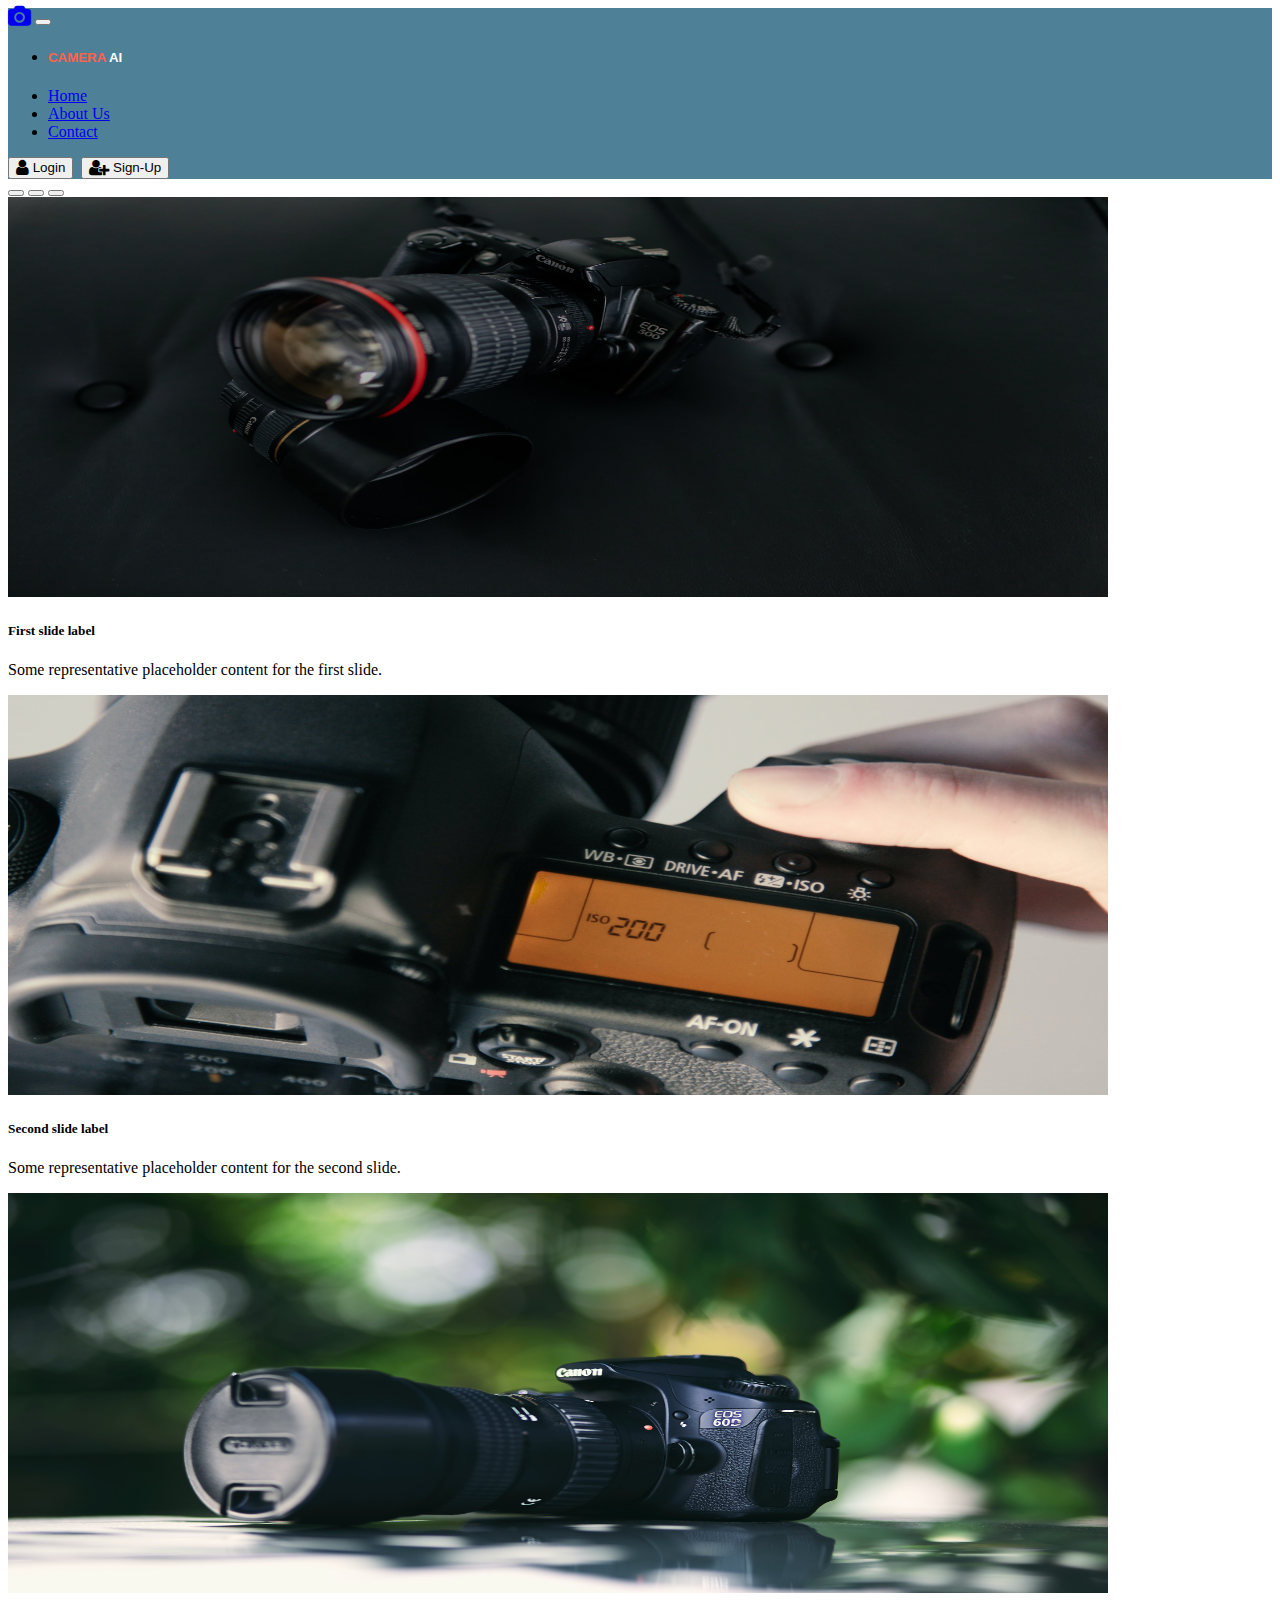
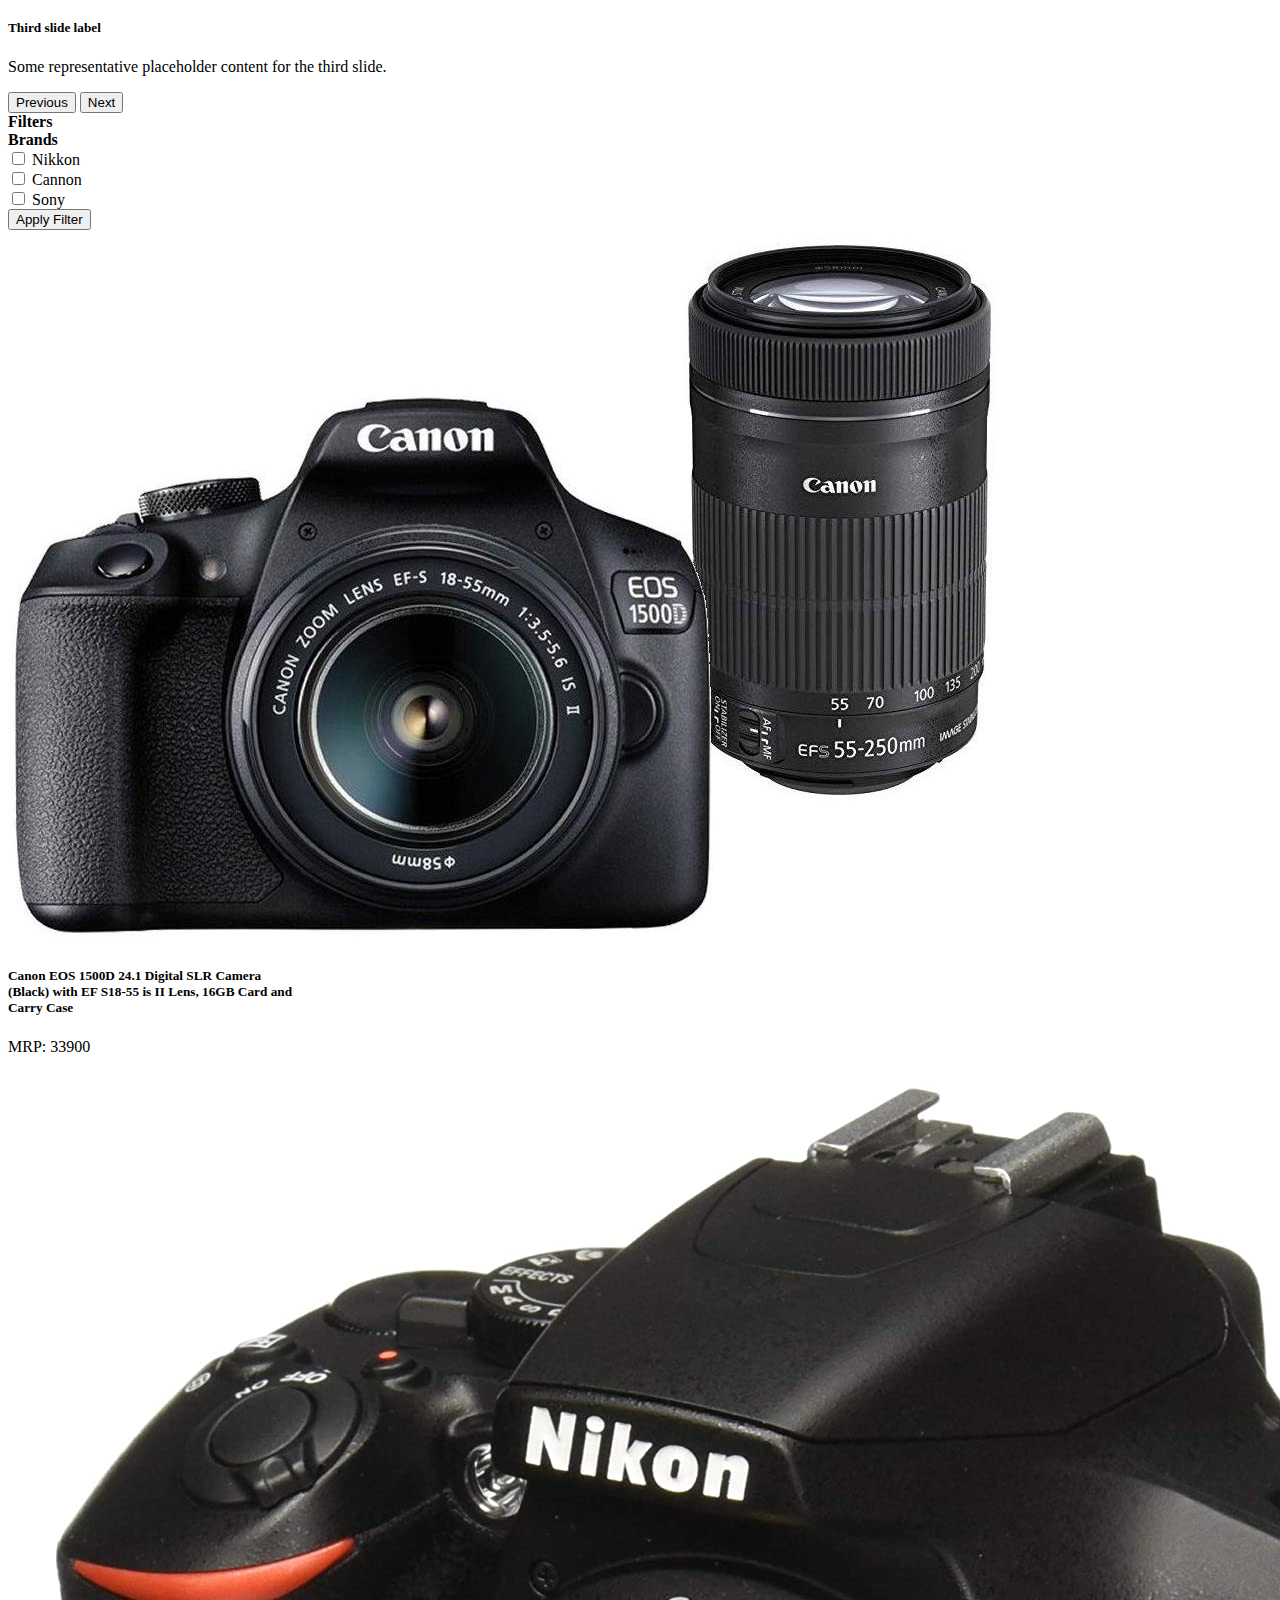
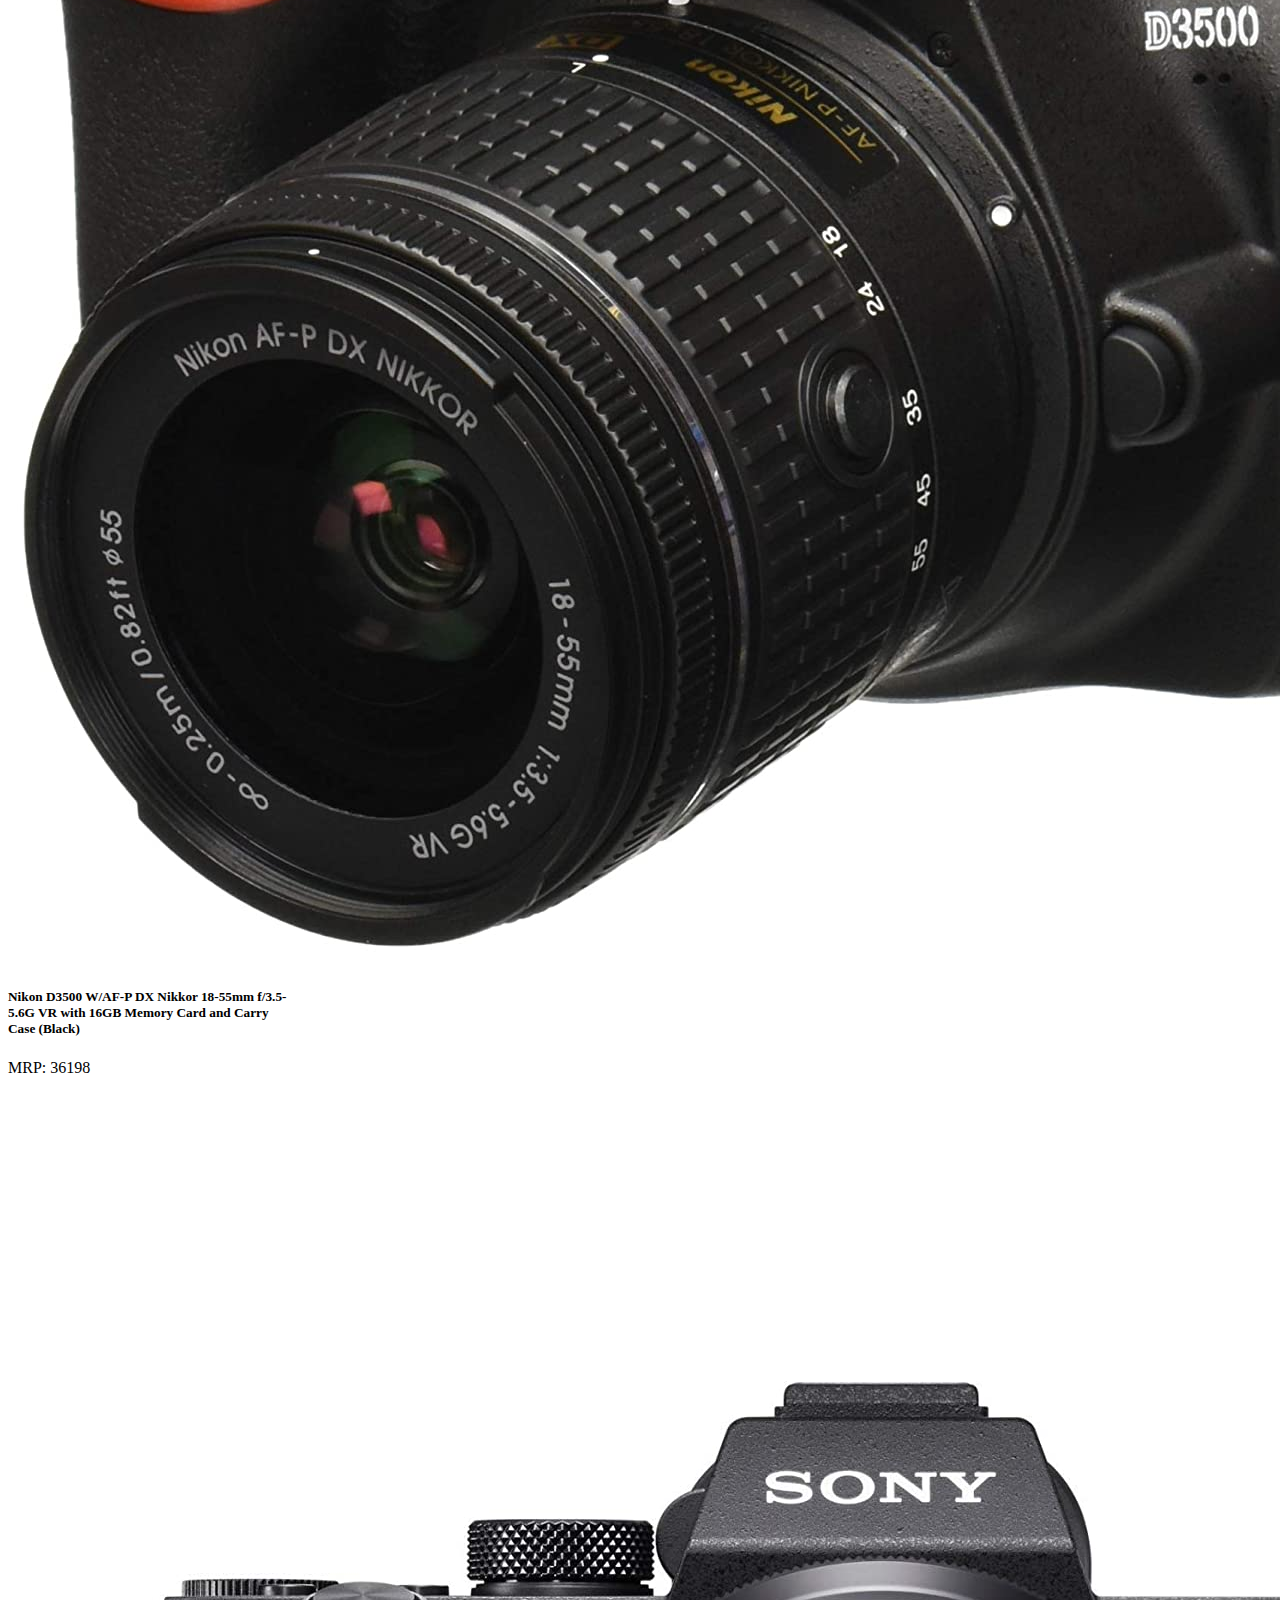
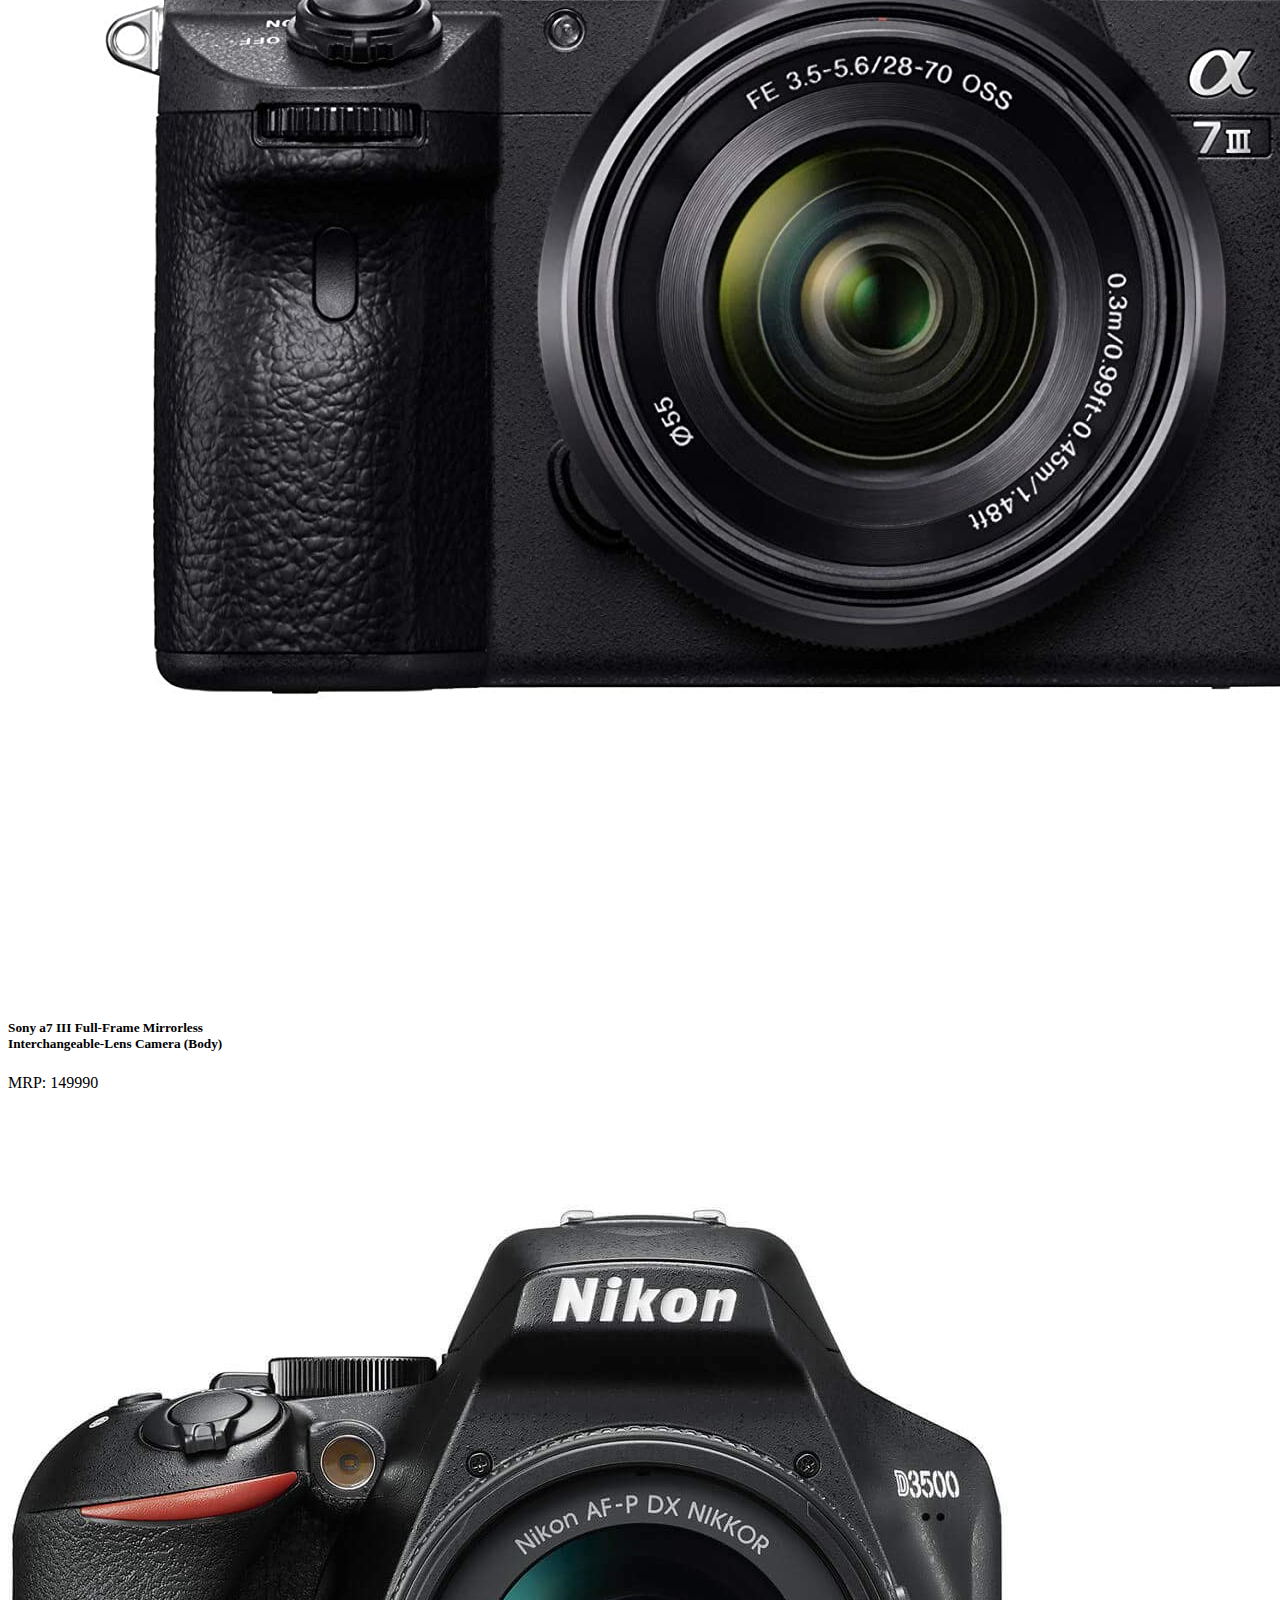
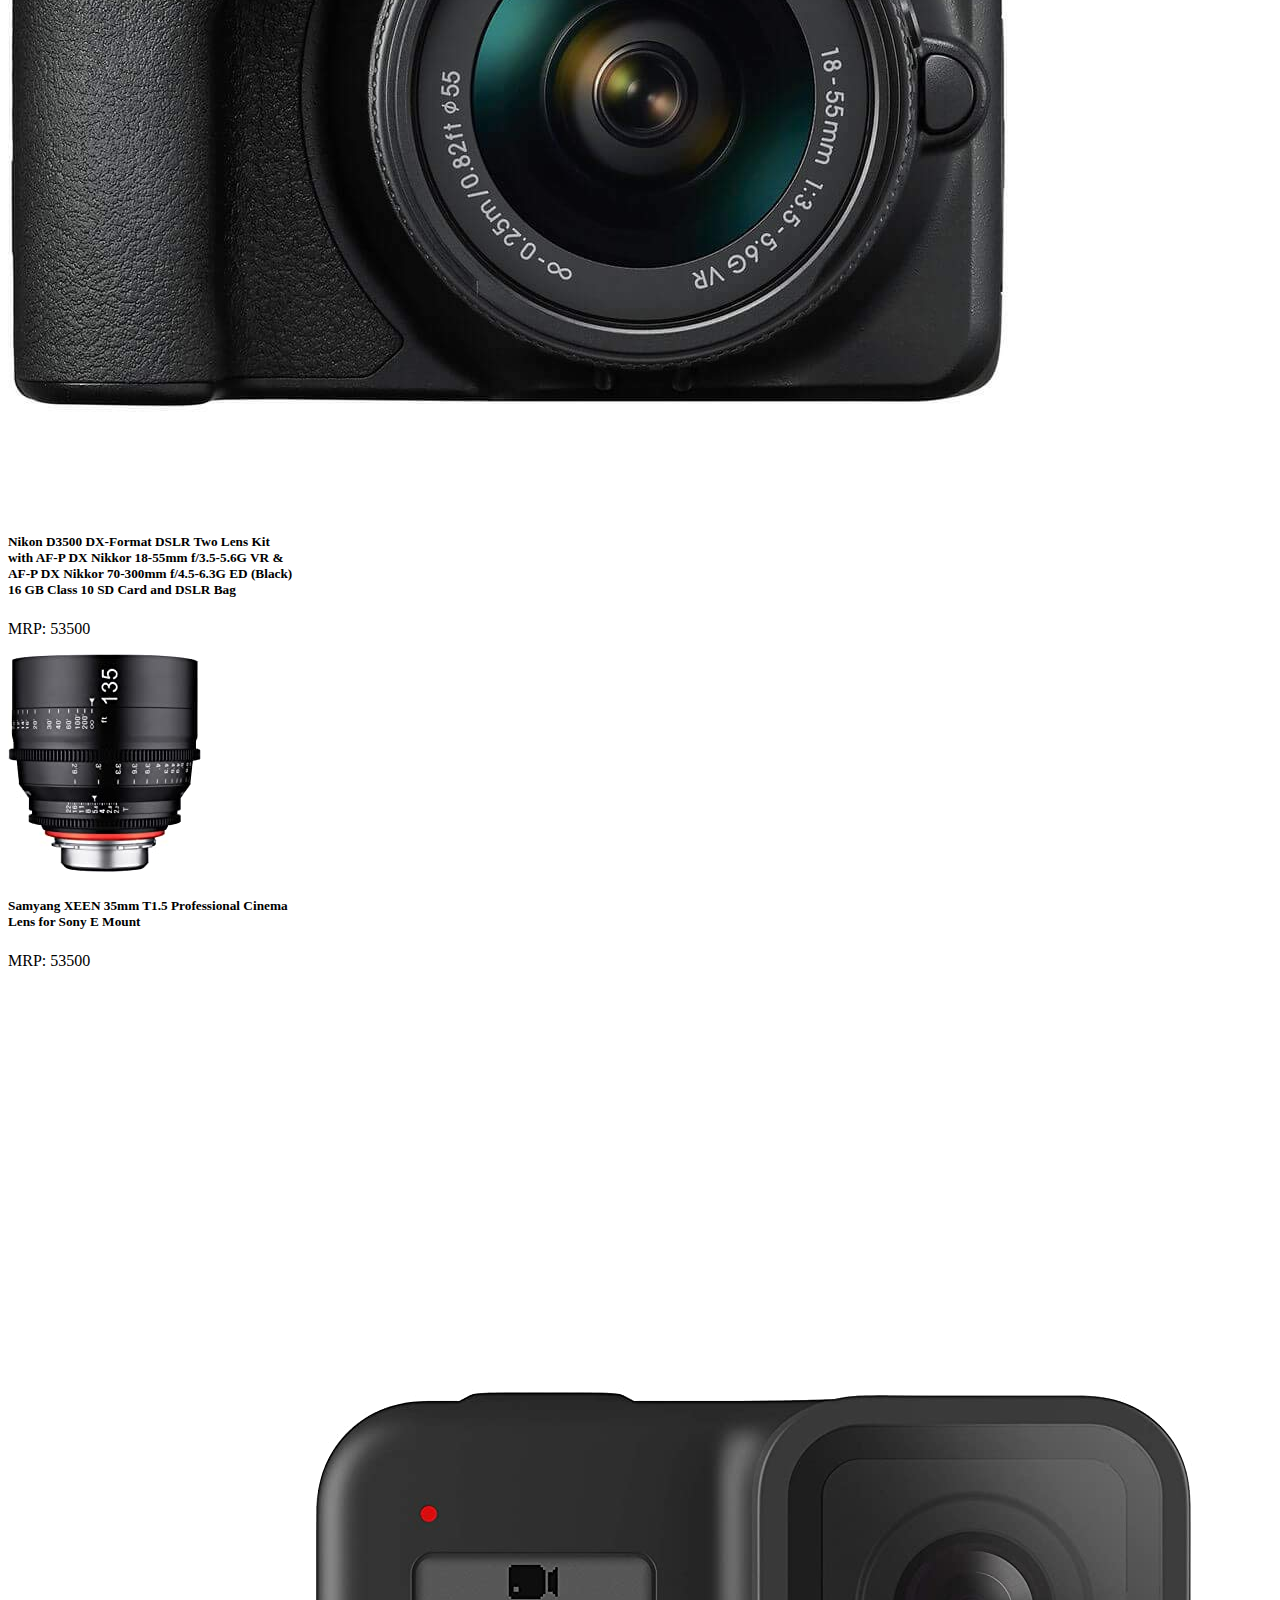
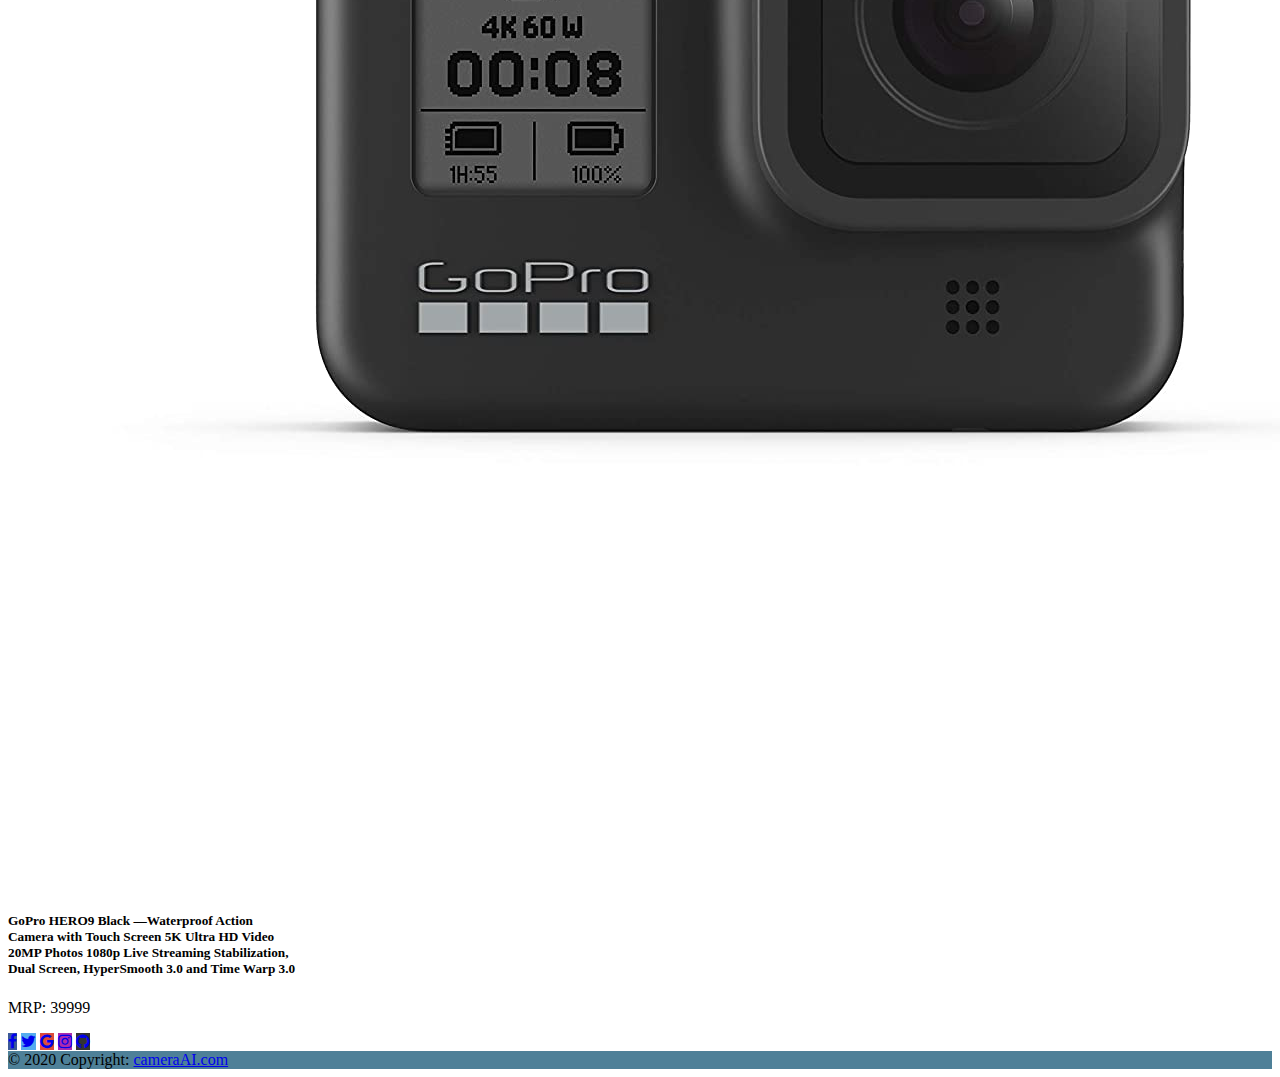
<file: index.html>
<!doctype html>
<html lang="en">
  <head>
    <!-- Required meta tags -->
    <meta charset="utf-8">
    <meta name="viewport" content="width=device-width, initial-scale=1">

    <!-- Bootstrap CSS -->
    <link href="https://cdn.jsdelivr.net/npm/bootstrap@5.0.0-beta2/dist/css/bootstrap.min.css" rel="stylesheet" integrity="sha384-BmbxuPwQa2lc/FVzBcNJ7UAyJxM6wuqIj61tLrc4wSX0szH/Ev+nYRRuWlolflfl" crossorigin="anonymous">
    <link rel="stylesheet" href="https://cdnjs.cloudflare.com/ajax/libs/font-awesome/4.7.0/css/font-awesome.min.css">
    <title>Camera Website</title>
    <link href="listing.css">
    
    
  </head>
  <body>
    <!-- Navigation bar  -->
    <nav class="navbar navbar-expand-sm fixed-top py-1 navbar-dark no-gutters " style="background-color:#4e8098" >
        <div class="container-fluid">
          <a class="navbar-brand" href="index.html"><i class="fa fa-camera fa-lg"></i></a>
          <button class="navbar-toggler" type="button" data-bs-toggle="collapse" data-bs-target="#navbarScroll" aria-controls="navbarScroll" aria-expanded="false" aria-label="Toggle navigation">
            <span class="navbar-toggler-icon"></span>
          </button>
          <div class="collapse navbar-collapse" id="navbarScroll">
            <ul class="navbar-nav me-auto py-2 my-sm-0 navbar-nav-scroll" style="--bs-scroll-height: 100px;">
              <li class="nav-item mt-2">
                <h5 
        style="font-family:-apple-system, BlinkMacSystemFont, 'Segoe UI', Roboto, Oxygen, Ubuntu, Cantarell, 'Open Sans', 'Helvetica Neue', sans-serif;">
            <span style="color: tomato;">CAMERA</span>
            <span style="color: snow;">AI</span></h5>
              </li>
              <li class="nav-item">
                <a class="nav-link active" aria-current="page" href="#">Home</a>
              </li>
              <li class="nav-item">
                <a class="nav-link active" aria-current="page" href="#">About Us</a>
              </li>
              <li class="nav-item">
                <a class="nav-link active" aria-current="page" href="#">Contact</a>
              </li>
          </div>
          

        <!-- Login and Signup options -->
          <div class="col-sm-5 py-2">
            <div class="d-flex justify-content-end">
                <button class="btn btn"><i class="fa fa-user  fa-lg"></i>  Login</button>&nbsp;
                <button class="btn btn"><i class="fa fa-user-plus py-1 fa-lg"></i>  Sign-Up</button>
            </div>
        </div>
        </div>
      </nav>
      <!-- ===================================================================== -->
      <!-- Image slider -->
      
        <div class="container mw-100 d-flex mt-5 pt-2 justify-content-center">
          <div class="carousels" width="1100px" heigth="450px">
            <div id="carouselExampleCaptions" class="carousel slide" data-bs-ride="carousel">
              <div class="carousel-indicators text-dark">
                <button type="button" data-bs-target="#carouselExampleCaptions" data-bs-slide-to="0" class="active"
                  aria-current="true" aria-label="Slide 1"></button>
                <button type="button" data-bs-target="#carouselExampleCaptions" data-bs-slide-to="1"
                  aria-label="Slide 2"></button>
                <button type="button" data-bs-target="#carouselExampleCaptions" data-bs-slide-to="2"
                  aria-label="Slide 3"></button>
              </div>
              <div class="carousel-inner">
                <div class="carousel-item active" data-bs-interval="4500">
                  <img src="bg3.jpg" style="height: 400px; width:1100px" class="d-block w-100" alt="...">
                  <div class="carousel-caption d-none d-md-block">
                    <h5>First slide label</h5>
                    <p>Some representative placeholder content for the first slide.</p>
                  </div>
                </div>
                <div class="carousel-item" data-bs-interval="4500">
                  <img src="bg4.jpg" style="height: 400px; width:1100px" class="d-block w-100" alt="...">
                  <div class="carousel-caption d-none d-md-block">
                    <h5>Second slide label</h5>
                    <p>Some representative placeholder content for the second slide.</p>
                  </div>
                </div>
                <div class="carousel-item" data-bs-interval="4500">
                  <img src="bg5.jpg" style="height: 400px; width:1100px" class="d-block w-100" alt="...">
                  <div class="carousel-caption d-none d-md-block">
                    <h5>Third slide label</h5>
                    <p>Some representative placeholder content for the third slide.</p>
                  </div>
                </div>
              </div>
              <button class="carousel-control-prev" type="button" data-bs-target="#carouselExampleCaptions"
                data-bs-slide="prev">
                <span class="carousel-control-prev-icon" aria-hidden="true"></span>
                <span class="visually-hidden">Previous</span>
              </button>
              <button class="carousel-control-next" type="button" data-bs-target="#carouselExampleCaptions"
                data-bs-slide="next">
                <span class="carousel-control-next-icon" aria-hidden="true"></span>
                <span class="visually-hidden">Next</span>
              </button>
            </div>
          </div>
        

      </div>
      <!-- ============================================================================= -->
      <!-- Main list page -->
      <div class="container-fluid">
        <div class="row">
          <div class="col-sm-2">
            <div class="d-flex mx-2 flex-row bd-highlight mb-3">
              <!-- Filters -->
              <div class="p-2 bd-highlight">
                <label for="Filter" class="px-3"><strong>Filters</strong></label><br>
                <label for="Brands" class="pt-2"><strong>Brands</strong></label>
                <!-- First checkbox -->
                <div class="form-check">
                  <input class="form-check-input brand" type="checkbox" value="Nikkon" id="flexCheckDefault"/>
                  <label class="form-check-label " for="flexCheckDefault">Nikkon</label>
                </div>
                <!-- Second checkbox -->
                <div class="form-check">
                  <input class="form-check-input brand" type="checkbox" value="Cannon" id="flexCheckChecked" />
                  <label class="form-check-label" for="flexCheckChecked">Cannon</label>
                </div>
                <!-- Third checkbox -->
                <div class="form-check">
                  <input class="form-check-input brand" type="checkbox" value="Sony" id="flexCheckChecked"/>
                  <label class="form-check-label" for="flexCheckChecked">Sony</label>
                </div>
                <!-- Lense checkbox -->
                <div class="form-check">
                  
                  <button class="btn btn-info" onclick="applyFilters()">Apply Filter</button>
                </div>
                </div>
                </div>
          </div>
            <!--display the items-->
          <div class="col-sm-10">
             <div class="d-flex flex-wrap col-md-12" id="xyz" >
      
             </div>
          </div>
          
        </div>
      </div>
      <!-- ============================================================================= -->
      <!-- Footer section -->
      <footer class="bg-light text-center text-white ">
        <!-- Grid container -->
        <div class="container p-4 pb-0">
          <!-- Section: Social media -->
          <section class="mb-4">
            <!-- Facebook -->
            <a
              class="btn btn-primary btn-floating m-1"
              style="background-color: #3b5998;"
              href="#!"
              role="button"
              ><i class="fa fa-facebook-f"></i
            ></a>
      
            <!-- Twitter -->
            <a
              class="btn btn-primary btn-floating m-1"
              style="background-color: #55acee;"
              href="#!"
              role="button"
              ><i class="fa fa-twitter"></i
            ></a>
      
            <!-- Google -->
            <a
              class="btn btn-primary btn-floating m-1"
              style="background-color: #dd4b39;"
              href="#!"
              role="button"
              ><i class="fa fa-google"></i
            ></a>
      
            <!-- Instagram -->
            <a
              class="btn btn-primary btn-floating m-1"
              style="background-color: #ac2bac;"
              href="#!"
              role="button"
              ><i class="fa fa-instagram"></i></a>
            <!-- Github -->
            <a
              class="btn btn-primary btn-floating m-1"
              style="background-color: #333333;"
              href="#!"
              role="button"
              ><i class="fa fa-github"></i
            ></a>
          </section>
          <!-- Section: Social media -->
        </div>
        <!-- Grid container -->
      
        <!-- Copyright -->
        <div class="text-center p-3" style="background-color:#4e8098">
          © 2020 Copyright:
          <a class="text-white" href="https://mdbootstrap.com/">cameraAI.com</a>
        </div>
        <!-- Copyright -->
      </footer>
  </body>
  <script src="listing.js"></script>
  <script src="https://cdn.jsdelivr.net/npm/@popperjs/core@2.6.0/dist/umd/popper.min.js"
    integrity="sha384-KsvD1yqQ1/1+IA7gi3P0tyJcT3vR+NdBTt13hSJ2lnve8agRGXTTyNaBYmCR/Nwi"
    crossorigin="anonymous"></script>
  <script src="https://cdn.jsdelivr.net/npm/bootstrap@5.0.0-beta2/dist/js/bootstrap.min.js"
    integrity="sha384-nsg8ua9HAw1y0W1btsyWgBklPnCUAFLuTMS2G72MMONqmOymq585AcH49TLBQObG"
    crossorigin="anonymous"></script>


</html>
</file>
<file: listing.css>
.carousels {
  width: 100px;
  height: 450px;
}

.carousels-item img {
  width: 100%;
  heigth: 400px;
}
/*# sourceMappingURL=listing.css.map */
</file>
